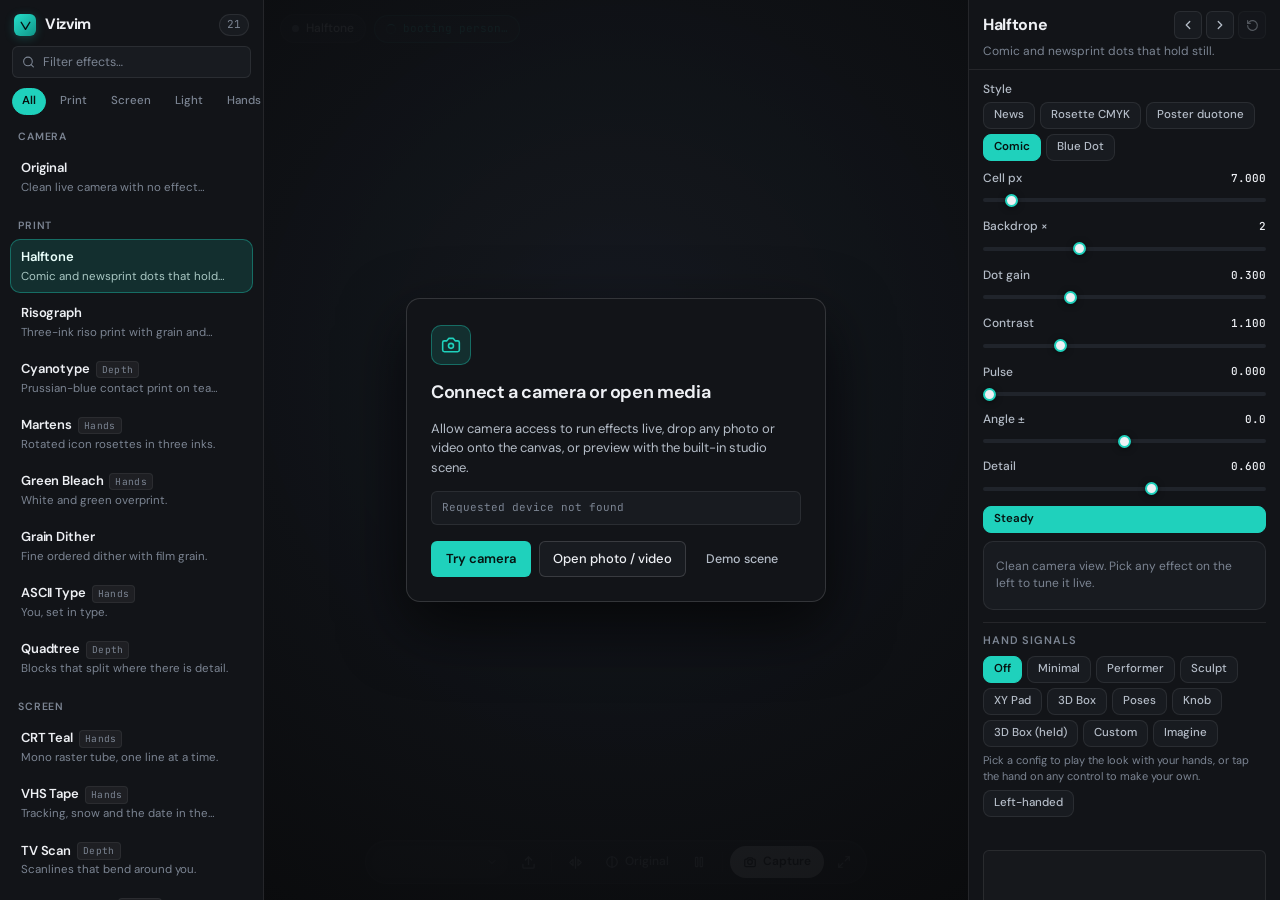
<file: index.html>
<!doctype html>
<html lang="en">
<head>
  <meta charset="utf-8">
  <meta name="viewport" content="width=device-width, initial-scale=1, viewport-fit=cover">
  <title>Vizvim — Live Camera Effects</title>
  <meta name="description" content="Real-time WebGL camera effects and hand-driven shaders in one studio.">
  <link rel="icon" type="image/svg+xml" href="data:image/svg+xml,%3Csvg xmlns='http://www.w3.org/2000/svg' viewBox='0 0 32 32'%3E%3Crect width='32' height='32' rx='8' fill='%231fd1bc'/%3E%3Cpath d='M8.5 10.5 16 23l7.5-12.5h-4.2L16 16.4l-3.3-5.9z' fill='%23061311'/%3E%3C/svg%3E">
  <link rel="preconnect" href="https://fonts.googleapis.com">
  <link rel="preconnect" href="https://fonts.gstatic.com" crossorigin>
  <link href="https://fonts.googleapis.com/css2?family=DM+Sans:ital,opsz,wght@0,9..40,400..700;1,9..40,400..600&family=JetBrains+Mono:wght@400;500&display=swap" rel="stylesheet">
  <script>window.VZ_PUBLIC = 1;</script>
  <link rel="stylesheet" href="./studio.css">
</head>
<body data-mobile-tab="effects">
  <div id="app">
    <!-- Left Rail: Effects Library -->
    <aside id="library" aria-label="Effects">
      <div class="lib-head">
        <div class="brand">
          <span class="brand-mark" aria-hidden="true">
            <svg width="13" height="13" viewBox="0 0 24 24" fill="none" stroke="currentColor" stroke-width="2.6" stroke-linecap="round" stroke-linejoin="round"><path d="M4 6l8 13 8-13"/></svg>
          </span>
          <span>Vizvim</span>
        </div>
        <span class="lib-count" id="fxCount">21</span>
      </div>

      <div class="lib-search-wrap">
        <svg class="lib-search-icon" width="13" height="13" viewBox="0 0 24 24" fill="none" stroke="currentColor" stroke-width="2" stroke-linecap="round" stroke-linejoin="round" aria-hidden="true"><circle cx="11" cy="11" r="8"/><path d="m21 21-4.3-4.3"/></svg>
        <input id="fxSearch" type="search" placeholder="Filter effects…" autocomplete="off" aria-label="Filter effects">
        <button id="fxSearchClear" class="hide" type="button" aria-label="Clear filter">&times;</button>
      </div>

      <div class="cat-bar" id="catBar" role="tablist" aria-label="Effect categories"></div>
      <div class="fx-list" id="fxList" role="list"></div>
    </aside>

    <!-- Center: Live Camera Stage -->
    <main id="stage">
      <canvas id="ref"></canvas>
      <canvas id="out"></canvas>
      <div id="flash" aria-hidden="true"></div>

      <div class="stage-top">
        <div class="stage-pills">
          <div class="live-pill">
            <span class="live-dot" id="liveDot"></span>
            <span id="liveFxName">Halftone</span>
          </div>
          <div id="statusPill" role="status" aria-live="polite">
            <span class="spinner" aria-hidden="true"></span>
            <span id="statusText"></span>
          </div>
          <span id="bypassBadge">Original</span>
        </div>
      </div>

      <!-- Camera fallback / empty state -->
      <div id="camOverlay" role="dialog" aria-label="Camera source">
        <div class="cam-card">
          <div class="cam-card-icon" aria-hidden="true">
            <svg width="20" height="20" viewBox="0 0 24 24" fill="none" stroke="currentColor" stroke-width="1.9" stroke-linecap="round" stroke-linejoin="round"><path d="M14.5 4h-5L7 7H4a2 2 0 0 0-2 2v9a2 2 0 0 0 2 2h16a2 2 0 0 0 2-2V9a2 2 0 0 0-2-2h-3l-2.5-3z"/><circle cx="12" cy="13" r="3"/></svg>
          </div>
          <h2>Connect a camera or open media</h2>
          <p>Allow camera access to run effects live, drop any photo or video onto the canvas, or preview with the built-in studio scene.</p>
          <div class="cam-card-detail" id="camErrorDetail"></div>
          <div class="cam-actions">
            <button id="camRetryBtn" class="btn-primary" type="button">Try camera</button>
            <button id="camUploadBtn" class="btn-secondary" type="button">Open photo / video</button>
            <button id="camDemoBtn" class="btn-ghost" type="button">Demo scene</button>
          </div>
        </div>
      </div>

      <!-- Floating Camera Action Dock -->
      <div class="dock" role="toolbar" aria-label="Camera controls">
        <select id="srcPick" class="dock-select" title="Camera or media source" aria-label="Source"></select>
        <button id="uploadBtn" class="dock-btn icon-only" type="button" title="Open photo or video">
          <svg width="15" height="15" viewBox="0 0 24 24" fill="none" stroke="currentColor" stroke-width="2" stroke-linecap="round" stroke-linejoin="round"><path d="M21 15v4a2 2 0 0 1-2 2H5a2 2 0 0 1-2-2v-4"/><polyline points="17 8 12 3 7 8"/><line x1="12" x2="12" y1="3" y2="15"/></svg>
        </button>
        <input id="fileInput" type="file" accept="image/*,video/*" class="sr-only">
        <span class="dock-sep" aria-hidden="true"></span>
        <button id="mirrorBtn" class="dock-btn icon-only" type="button" title="Mirror camera (M)">
          <svg width="15" height="15" viewBox="0 0 24 24" fill="none" stroke="currentColor" stroke-width="2" stroke-linecap="round" stroke-linejoin="round"><path d="M12 3v18"/><path d="M8 7 3 12l5 5V7z"/><path d="m16 7 5 5-5 5V7z"/></svg>
        </button>
        <button id="compareBtn" class="dock-btn" type="button" title="Hold or click to compare original (O)">
          <svg width="14" height="14" viewBox="0 0 24 24" fill="none" stroke="currentColor" stroke-width="2" stroke-linecap="round" stroke-linejoin="round"><circle cx="12" cy="12" r="9"/><path d="M12 3v18"/></svg>
          <span class="btn-label">Original</span>
        </button>
        <button id="freezeBtn" class="dock-btn icon-only" type="button" title="Freeze frame (Space)">
          <svg width="14" height="14" viewBox="0 0 24 24" fill="none" stroke="currentColor" stroke-width="2" stroke-linecap="round" stroke-linejoin="round"><rect x="6" y="4" width="4" height="16" rx="1"/><rect x="14" y="4" width="4" height="16" rx="1"/></svg>
        </button>
        <span class="dock-sep" aria-hidden="true"></span>
        <button id="snapBtn" class="dock-btn shutter" type="button" title="Save snapshot PNG (S)">
          <svg width="14" height="14" viewBox="0 0 24 24" fill="none" stroke="currentColor" stroke-width="2.2" stroke-linecap="round" stroke-linejoin="round"><circle cx="12" cy="12" r="4"/><path d="M5 7h2l1.5-2h7L17 7h2a2 2 0 0 1 2 2v9a2 2 0 0 1-2 2H5a2 2 0 0 1-2-2V9a2 2 0 0 1 2-2z"/></svg>
          <span class="btn-label">Capture</span>
        </button>
        <button id="focusBtn" class="dock-btn icon-only" type="button" title="Toggle focus view (F)">
          <svg width="14" height="14" viewBox="0 0 24 24" fill="none" stroke="currentColor" stroke-width="2" stroke-linecap="round" stroke-linejoin="round"><path d="M15 3h6v6"/><path d="M9 21H3v-6"/><path d="M21 3l-7 7"/><path d="M3 21l7-7"/></svg>
        </button>
      </div>

      <pre id="err"></pre>
      <div id="drop">Drop a photo or video to apply effects</div>
    </main>

    <!-- Mobile Bottom Switcher -->
    <nav id="mobileNav" aria-label="Studio views">
      <button class="mob-tab on" type="button" data-mtab="effects">Effects</button>
      <button class="mob-tab" type="button" data-mtab="adjust">Adjust</button>
      <button class="mob-tab" type="button" data-mtab="scope">Scope<span class="tab-dot" id="handsDot"></span></button>
    </nav>

    <!-- Right Inspector: Controls + Always-Visible Hand Signals & Scope -->
    <aside id="inspector" aria-label="Effect controls and hand scope">
      <div class="insp-head">
        <div class="insp-title-row">
          <h1 id="fxTitle">Halftone</h1>
          <div class="insp-nav">
            <button id="prevBtn" class="icon-btn" type="button" title="Previous effect (←)">
              <svg width="14" height="14" viewBox="0 0 24 24" fill="none" stroke="currentColor" stroke-width="2.2" stroke-linecap="round" stroke-linejoin="round"><path d="m15 18-6-6 6-6"/></svg>
            </button>
            <button id="nextBtn" class="icon-btn" type="button" title="Next effect (→)">
              <svg width="14" height="14" viewBox="0 0 24 24" fill="none" stroke="currentColor" stroke-width="2.2" stroke-linecap="round" stroke-linejoin="round"><path d="m9 18 6-6-6-6"/></svg>
            </button>
            <button id="resetBtn" class="icon-btn" type="button" title="Reset effect controls">
              <svg width="13" height="13" viewBox="0 0 24 24" fill="none" stroke="currentColor" stroke-width="2.2" stroke-linecap="round" stroke-linejoin="round"><path d="M3 12a9 9 0 1 0 3-6.7L3 8"/><path d="M3 3v5h5"/></svg>
            </button>
          </div>
        </div>
        <p id="fxDesc">Comic and newsprint dots that hold still.</p>
      </div>

      <div class="insp-body">
        <section id="paneAdjust" class="insp-section">
          <div id="params"></div>
          <div id="paramsEmpty" class="params-empty hide">Clean camera view. Pick any effect on the left to tune it live.</div>
        </section>

        <section id="paneScope" class="insp-section insp-scope">
          <div id="sections" style="display:flex;flex-direction:column;gap:10px"></div>
        </section>

        <details id="paneDebug" class="studio-details" open>
          <summary>Overlays &amp; telemetry</summary>
          <div class="details-body">
            <div>
              <p class="debug-label">Overlays &amp; Drive</p>
              <div class="chips" id="tools"></div>
            </div>
            <div>
              <p class="debug-label">Telemetry</p>
              <div id="hud"></div>
            </div>
            <div>
              <p class="debug-label">Shortcuts</p>
              <div class="shortcut-grid">
                <span class="kbd">&larr; / &rarr;</span><span>Previous / next effect</span>
                <span class="kbd">O</span><span>Hold for original</span>
                <span class="kbd">Space</span><span>Freeze / pause</span>
                <span class="kbd">M</span><span>Mirror camera</span>
                <span class="kbd">S</span><span>Capture PNG</span>
                <span class="kbd">F</span><span>Focus view</span>
              </div>
            </div>
          </div>
        </details>
      </div>

      <!-- Hidden harness anchors kept for compatibility -->
      <select id="fxPick" class="hide" aria-hidden="true"></select>
      <div id="status" class="hide" aria-hidden="true"></div>
    </aside>
  </div>

  <script type="module" src="./lab/harness.js"></script>
  <script type="module" src="./studio.js"></script>
</body>
</html>
</file>
<file: studio.css>
:root {
  --bg: #0b0c0e;
  --surface: #121418;
  --surface-2: #181b20;
  --surface-3: #20242b;
  --line: rgba(255, 255, 255, 0.08);
  --line-strong: rgba(255, 255, 255, 0.14);
  --fg: #eef0f4;
  --fg-2: #b4bcc7;
  --dim: #7b8492;
  --acc: #1fd1bc;
  --acc-soft: rgba(31, 209, 188, 0.14);
  --acc-border: rgba(31, 209, 188, 0.38);
  --danger: #f06a78;
  --radius-sm: 6px;
  --radius-md: 10px;
  --radius-lg: 14px;
  --font-sans: "DM Sans", -apple-system, BlinkMacSystemFont, "Segoe UI", sans-serif;
  --font-mono: "JetBrains Mono", ui-monospace, SFMono-Regular, Menlo, monospace;
  --z-stage: 1;
  --z-overlay: 3;
  --z-dock: 5;
  --z-modal: 7;
  --z-drop: 9;
}

*, *::before, *::after { box-sizing: border-box; }

html, body {
  margin: 0;
  height: 100%;
  height: 100dvh;
  background: var(--bg);
  color: var(--fg);
  font-family: var(--font-sans);
  font-size: 13px;
  line-height: 1.45;
  -webkit-font-smoothing: antialiased;
  overflow: hidden;
}

button, input, select {
  font: inherit;
  color: inherit;
}

button {
  cursor: pointer;
  border: none;
  background: none;
  padding: 0;
  transition: background-color 160ms ease, border-color 160ms ease, color 160ms ease, transform 120ms ease, opacity 160ms ease;
}

button:active:not(:disabled) {
  transform: scale(0.975);
}

button:focus-visible,
input:focus-visible,
select:focus-visible,
.chip:focus-visible {
  outline: 2px solid var(--acc);
  outline-offset: 2px;
}

.hide { display: none !important; }
.sr-only {
  position: absolute;
  width: 1px;
  height: 1px;
  padding: 0;
  margin: -1px;
  overflow: hidden;
  clip: rect(0, 0, 0, 0);
  white-space: nowrap;
  border: 0;
}

/* ---------------- Shell Layout ---------------- */
#app {
  display: grid;
  grid-template-columns: 264px minmax(0, 1fr) 312px;
  height: 100dvh;
  width: 100%;
  overflow: hidden;
  transition: grid-template-columns 220ms cubic-bezier(0.22, 1, 0.36, 1);
}

body.focus-mode #app {
  grid-template-columns: 0px minmax(0, 1fr) 0px;
}

body.focus-mode #library,
body.focus-mode #inspector {
  opacity: 0;
  pointer-events: none;
  border-color: transparent;
}

/* ---------------- Left Rail: Effects Library ---------------- */
#library {
  display: flex;
  flex-direction: column;
  min-width: 0;
  min-height: 0;
  background: var(--surface);
  border-right: 1px solid var(--line);
  overflow: hidden;
  contain: layout style paint;
  transition: opacity 180ms ease;
}

.lib-head {
  display: flex;
  align-items: center;
  justify-content: space-between;
  gap: 8px;
  padding: 14px 14px 10px;
  flex: none;
}

.brand {
  display: inline-flex;
  align-items: center;
  gap: 9px;
  font-size: 15px;
  font-weight: 700;
  letter-spacing: -0.025em;
  color: var(--fg);
}

.brand-mark {
  width: 22px;
  height: 22px;
  border-radius: 6px;
  background: linear-gradient(135deg, #25e0ca 0%, #109689 100%);
  display: inline-flex;
  align-items: center;
  justify-content: center;
  color: #061311;
  box-shadow: 0 2px 10px rgba(31, 209, 188, 0.25);
  flex: none;
}

.lib-count {
  font-family: var(--font-mono);
  font-variant-numeric: tabular-nums;
  font-size: 11px;
  color: var(--dim);
  padding: 2px 7px;
  border-radius: 999px;
  background: var(--surface-2);
  border: 1px solid var(--line);
}

.lib-search-wrap {
  padding: 0 12px 10px;
  flex: none;
  position: relative;
}

.lib-search-icon {
  position: absolute;
  left: 22px;
  top: 50%;
  transform: translateY(calc(-50% - 5px));
  color: var(--dim);
  pointer-events: none;
}

#fxSearch {
  width: 100%;
  height: 32px;
  padding: 0 28px 0 30px;
  border-radius: var(--radius-sm);
  background: var(--surface-2);
  border: 1px solid var(--line);
  color: var(--fg);
  font-size: 12.5px;
  transition: border-color 150ms ease, background-color 150ms ease;
}

#fxSearch::placeholder { color: var(--dim); }
#fxSearch:hover { border-color: var(--line-strong); }
#fxSearch:focus { border-color: var(--acc-border); background: #1c2027; outline: none; }

#fxSearchClear {
  position: absolute;
  right: 18px;
  top: 50%;
  transform: translateY(calc(-50% - 5px));
  width: 18px;
  height: 18px;
  border-radius: 999px;
  color: var(--dim);
  display: inline-flex;
  align-items: center;
  justify-content: center;
}
#fxSearchClear:hover { color: var(--fg); background: var(--surface-3); }

.cat-bar {
  display: flex;
  gap: 4px;
  padding: 0 12px 10px;
  flex: none;
  overflow-x: auto;
  scrollbar-width: none;
}
.cat-bar::-webkit-scrollbar { display: none; }

.cat-pill {
  flex: none;
  padding: 4px 9px;
  border-radius: 999px;
  font-size: 11.5px;
  font-weight: 500;
  color: var(--dim);
  background: transparent;
  border: 1px solid transparent;
}
.cat-pill:hover { color: var(--fg); background: var(--surface-2); }
.cat-pill.on {
  color: #061311;
  background: var(--acc);
  border-color: var(--acc);
  font-weight: 600;
}

.fx-list {
  flex: 1;
  min-height: 0;
  overflow-y: auto;
  padding: 2px 10px 18px;
  display: flex;
  flex-direction: column;
  gap: 2px;
  scrollbar-width: thin;
  scrollbar-color: rgba(255,255,255,0.12) transparent;
}

.fx-group-label {
  font-size: 10.5px;
  font-weight: 600;
  letter-spacing: 0.08em;
  text-transform: uppercase;
  color: var(--dim);
  padding: 12px 8px 4px;
}
.fx-group-label:first-child { padding-top: 2px; }

.fx-item {
  width: 100%;
  text-align: left;
  padding: 8px 10px;
  border-radius: var(--radius-md);
  border: 1px solid transparent;
  display: flex;
  flex-direction: column;
  gap: 2px;
  position: relative;
}

.fx-item:hover {
  background: var(--surface-2);
}

.fx-item.on {
  background: var(--acc-soft);
  border-color: var(--acc-border);
}

.fx-item-top {
  display: flex;
  align-items: center;
  justify-content: space-between;
  gap: 6px;
}

.fx-item-name {
  font-size: 13px;
  font-weight: 600;
  color: var(--fg);
  letter-spacing: -0.01em;
}

.fx-item.on .fx-item-name {
  color: #e9fffb;
}

.fx-item-desc {
  font-size: 11.5px;
  color: var(--dim);
  line-height: 1.32;
  display: -webkit-box;
  -webkit-line-clamp: 1;
  -webkit-box-orient: vertical;
  overflow: hidden;
}

.fx-item.on .fx-item-desc {
  color: #a9c7c3;
}

.fx-tags {
  display: inline-flex;
  align-items: center;
  gap: 4px;
  flex: none;
}

.fx-badge {
  font-family: var(--font-mono);
  font-size: 9.5px;
  letter-spacing: 0.03em;
  padding: 1px 5px;
  border-radius: 4px;
  color: var(--dim);
  background: rgba(255, 255, 255, 0.05);
  border: 1px solid rgba(255, 255, 255, 0.06);
}

.fx-item.on .fx-badge {
  color: var(--acc);
  background: rgba(31, 209, 188, 0.14);
  border-color: rgba(31, 209, 188, 0.3);
}

.fx-empty {
  padding: 28px 12px;
  text-align: center;
  color: var(--dim);
  font-size: 12.5px;
}

/* ---------------- Center: Live Viewport Stage ---------------- */
#stage {
  position: relative;
  min-width: 0;
  min-height: 0;
  display: flex;
  align-items: center;
  justify-content: center;
  padding: 18px 18px 76px;
  background:
    radial-gradient(ellipse 80% 70% at 50% 42%, #151921 0%, #0b0c0e 72%);
  overflow: hidden;
  z-index: var(--z-stage);
}

#stage canvas#out {
  max-width: 100%;
  max-height: 100%;
  min-width: 0;
  display: block;
  background: #07080a;
  border-radius: var(--radius-md);
  border: 1px solid rgba(255, 255, 255, 0.08);
  box-shadow: 0 10px 28px rgba(0, 0, 0, 0.42);
}

#stage #ref { display: none; }
#stage.pair #ref { display: block; max-width: calc(50% - 4px); border-radius: var(--radius-md); }
#stage.pair #out { max-width: calc(50% - 4px); }

/* Shutter flash on snapshot */
#flash {
  position: absolute;
  inset: 0;
  background: #ffffff;
  opacity: 0;
  pointer-events: none;
  z-index: var(--z-overlay);
  transition: opacity 280ms ease-out;
}
#flash.pop { opacity: 0.42; transition: none; }

/* Top-left floating status & active pill */
.stage-top {
  position: absolute;
  top: 14px;
  left: 16px;
  right: 16px;
  display: flex;
  align-items: center;
  justify-content: space-between;
  gap: 8px;
  pointer-events: none;
  z-index: var(--z-overlay);
}

.stage-pills {
  display: flex;
  align-items: center;
  gap: 8px;
  min-width: 0;
}

.live-pill {
  display: inline-flex;
  align-items: center;
  gap: 7px;
  padding: 5px 11px;
  border-radius: 999px;
  background: rgba(15, 17, 22, 0.92);
  border: 1px solid rgba(255, 255, 255, 0.1);
  box-shadow: 0 4px 14px rgba(0, 0, 0, 0.35);
  font-size: 12px;
  font-weight: 500;
  color: var(--fg);
  pointer-events: auto;
}

.live-dot {
  width: 7px;
  height: 7px;
  border-radius: 50%;
  background: var(--acc);
  box-shadow: 0 0 8px var(--acc);
  flex: none;
}
.live-dot.frozen { background: #f2b749; box-shadow: 0 0 8px #f2b749; }
.live-dot.off { background: var(--dim); box-shadow: none; }

#statusPill {
  display: none;
  align-items: center;
  gap: 7px;
  padding: 5px 11px;
  border-radius: 999px;
  background: rgba(15, 17, 22, 0.94);
  border: 1px solid var(--acc-border);
  font-family: var(--font-mono);
  font-size: 11px;
  color: var(--acc);
}
#statusPill.show { display: inline-flex; }

.spinner {
  width: 10px;
  height: 10px;
  border: 1.5px solid rgba(31, 209, 188, 0.25);
  border-top-color: var(--acc);
  border-radius: 50%;
  animation: vzspin 0.75s linear infinite;
}
@keyframes vzspin { to { transform: rotate(360deg); } }

#bypassBadge {
  display: none;
  padding: 5px 10px;
  border-radius: 999px;
  background: rgba(242, 183, 73, 0.16);
  border: 1px solid rgba(242, 183, 73, 0.45);
  color: #f6cd7b;
  font-size: 11px;
  font-weight: 600;
  letter-spacing: 0.04em;
  text-transform: uppercase;
}
#bypassBadge.show { display: inline-flex; }

/* Floating camera dock */
.dock {
  position: absolute;
  left: 50%;
  bottom: 16px;
  transform: translateX(-50%);
  display: flex;
  align-items: center;
  gap: 4px;
  padding: 5px 6px;
  border-radius: 999px;
  background: rgba(18, 20, 25, 0.94);
  border: 1px solid rgba(255, 255, 255, 0.11);
  box-shadow:
    0 10px 26px rgba(0, 0, 0, 0.5),
    inset 0 1px 0 rgba(255, 255, 255, 0.06);
  z-index: var(--z-dock);
  max-width: calc(100% - 24px);
}

.dock-sep {
  width: 1px;
  height: 20px;
  background: var(--line);
  margin: 0 3px;
  flex: none;
}

.dock-select {
  height: 32px;
  max-width: 170px;
  padding: 0 24px 0 11px;
  border-radius: 999px;
  background: rgba(255, 255, 255, 0.05) url("data:image/svg+xml,%3Csvg xmlns='http://www.w3.org/2000/svg' width='12' height='12' viewBox='0 0 24 24' fill='none' stroke='%238e96a2' stroke-width='2' stroke-linecap='round' stroke-linejoin='round'%3E%3Cpath d='m6 9 6 6 6-6'/%3E%3C/svg%3E") no-repeat right 9px center;
  border: 1px solid transparent;
  color: var(--fg);
  font-size: 12px;
  font-weight: 500;
  appearance: none;
  cursor: pointer;
  text-overflow: ellipsis;
}
.dock-select:hover { background-color: rgba(255, 255, 255, 0.09); border-color: var(--line); }
.dock-select option { background: #181b20; color: var(--fg); }

.dock-btn {
  height: 32px;
  padding: 0 10px;
  border-radius: 999px;
  display: inline-flex;
  align-items: center;
  justify-content: center;
  gap: 6px;
  font-size: 12px;
  font-weight: 500;
  color: var(--fg-2);
  white-space: nowrap;
}
.dock-btn:hover { color: var(--fg); background: rgba(255, 255, 255, 0.08); }
.dock-btn.on { color: #061311; background: var(--acc); font-weight: 600; }
.dock-btn.icon-only { width: 32px; padding: 0; }

.dock-btn.shutter {
  background: var(--fg);
  color: #0b0c0e;
  font-weight: 600;
  padding: 0 13px;
}
.dock-btn.shutter:hover { background: #ffffff; color: #0b0c0e; }

/* Composed empty / camera-fallback card */
#camOverlay {
  position: absolute;
  inset: 0;
  display: none;
  align-items: center;
  justify-content: center;
  padding: 24px;
  z-index: var(--z-modal);
  background: radial-gradient(circle at 50% 40%, rgba(22, 26, 33, 0.92), rgba(11, 12, 14, 0.96));
}
#camOverlay.show { display: flex; }

.cam-card {
  width: 100%;
  max-width: 420px;
  padding: 26px 24px 24px;
  border-radius: var(--radius-lg);
  background: var(--surface);
  border: 1px solid var(--line-strong);
  box-shadow: 0 24px 64px rgba(0, 0, 0, 0.65);
  display: flex;
  flex-direction: column;
  gap: 14px;
}

.cam-card-icon {
  width: 40px;
  height: 40px;
  border-radius: 10px;
  background: var(--acc-soft);
  border: 1px solid var(--acc-border);
  color: var(--acc);
  display: inline-flex;
  align-items: center;
  justify-content: center;
}

.cam-card h2 {
  margin: 0;
  font-size: 18px;
  font-weight: 650;
  letter-spacing: -0.02em;
}

.cam-card p {
  margin: 0;
  color: var(--fg-2);
  font-size: 13px;
  line-height: 1.5;
}

.cam-card-detail {
  font-family: var(--font-mono);
  font-size: 11px;
  color: var(--dim);
  padding: 8px 10px;
  border-radius: var(--radius-sm);
  background: var(--surface-2);
  border: 1px solid var(--line);
  word-break: break-word;
}

.cam-actions {
  display: flex;
  flex-wrap: wrap;
  gap: 8px;
  margin-top: 2px;
}

.btn-primary {
  height: 36px;
  padding: 0 15px;
  border-radius: var(--radius-sm);
  background: var(--acc);
  color: #061311;
  font-weight: 600;
  font-size: 13px;
  display: inline-flex;
  align-items: center;
  gap: 7px;
}
.btn-primary:hover { filter: brightness(1.07); }

.btn-secondary {
  height: 36px;
  padding: 0 13px;
  border-radius: var(--radius-sm);
  background: var(--surface-2);
  border: 1px solid var(--line-strong);
  color: var(--fg);
  font-weight: 500;
  font-size: 13px;
  display: inline-flex;
  align-items: center;
  gap: 7px;
}
.btn-secondary:hover { background: var(--surface-3); }

.btn-ghost {
  height: 36px;
  padding: 0 12px;
  border-radius: var(--radius-sm);
  color: var(--fg-2);
  font-weight: 500;
  font-size: 12.5px;
  display: inline-flex;
  align-items: center;
  gap: 6px;
}
.btn-ghost:hover { color: var(--fg); background: var(--surface-2); }

/* Drag-and-drop & real errors */
#drop {
  position: absolute;
  inset: 14px;
  border: 2px dashed var(--acc);
  border-radius: var(--radius-lg);
  display: none;
  align-items: center;
  justify-content: center;
  color: var(--acc);
  font-size: 15px;
  font-weight: 600;
  background: rgba(11, 12, 14, 0.9);
  z-index: var(--z-drop);
  pointer-events: none;
}

#err {
  position: absolute;
  left: 16px;
  right: 16px;
  bottom: 68px;
  margin: 0;
  padding: 12px 14px;
  border-radius: var(--radius-md);
  background: rgba(42, 13, 18, 0.94);
  color: #ffb2bc;
  border: 1px solid rgba(240, 106, 120, 0.45);
  font-family: var(--font-mono);
  font-size: 11.5px;
  white-space: pre-wrap;
  max-height: 36%;
  overflow: auto;
  display: none;
  z-index: var(--z-modal);
}

/* ---------------- Right Inspector ---------------- */
#inspector {
  display: flex;
  flex-direction: column;
  min-width: 0;
  min-height: 0;
  background: var(--surface);
  border-left: 1px solid var(--line);
  overflow: hidden;
  contain: layout style paint;
  transition: opacity 180ms ease;
}

.insp-head {
  padding: 11px 14px 9px;
  border-bottom: 1px solid var(--line);
  display: flex;
  flex-direction: column;
  gap: 4px;
  flex: none;
}

.insp-title-row {
  display: flex;
  align-items: center;
  justify-content: space-between;
  gap: 8px;
}

#fxTitle {
  margin: 0;
  font-size: 16px;
  font-weight: 700;
  letter-spacing: -0.02em;
  color: var(--fg);
  min-width: 0;
  overflow: hidden;
  text-overflow: ellipsis;
  white-space: nowrap;
}

.insp-nav {
  display: inline-flex;
  align-items: center;
  gap: 4px;
  flex: none;
}

.icon-btn {
  width: 28px;
  height: 28px;
  border-radius: var(--radius-sm);
  background: var(--surface-2);
  border: 1px solid var(--line);
  color: var(--fg-2);
  display: inline-flex;
  align-items: center;
  justify-content: center;
}
.icon-btn:hover { color: var(--fg); background: var(--surface-3); border-color: var(--line-strong); }

#fxDesc {
  margin: 0;
  font-size: 12px;
  color: var(--dim);
  line-height: 1.4;
}

.tab-dot {
  width: 6px;
  height: 6px;
  border-radius: 50%;
  background: var(--acc);
  display: none;
}
.tab-dot.show { display: inline-block; }

.insp-body {
  flex: 1;
  min-height: 0;
  overflow-y: auto;
  padding: 11px 14px;
  display: flex;
  flex-direction: column;
  gap: 12px;
  scrollbar-width: thin;
  scrollbar-color: rgba(255,255,255,0.12) transparent;
}

.insp-section {
  display: flex;
  flex-direction: column;
  gap: 8px;
}

.insp-scope {
  padding-top: 10px;
  border-top: 1px solid var(--line);
}

.studio-details {
  margin-top: auto;
  padding-top: 12px;
  border-top: 1px solid var(--line);
}

.studio-details > summary {
  list-style: none;
  cursor: pointer;
  font-size: 11px;
  font-weight: 600;
  letter-spacing: 0.08em;
  text-transform: uppercase;
  color: var(--dim);
  display: flex;
  align-items: center;
  justify-content: space-between;
  user-select: none;
  padding: 2px 0;
}
.studio-details > summary::-webkit-details-marker { display: none; }
.studio-details > summary::after {
  content: '+';
  font-family: var(--font-mono);
  font-size: 13px;
  color: var(--dim);
}
.studio-details[open] > summary::after { content: '−'; }
.studio-details > summary:hover { color: var(--fg); }

.details-body {
  display: flex;
  flex-direction: column;
  gap: 12px;
  padding-top: 10px;
}

/* Harness-generated #params & #sections styling */
#params {
  display: flex;
  flex-direction: column;
  gap: 9px !important;
}

#params .row,
#sections .row {
  display: flex;
  flex-direction: column;
  gap: 4px;
}

#params .row .top {
  display: flex;
  align-items: center;
  justify-content: space-between;
  gap: 6px;
  font-size: 12px;
  color: var(--fg-2);
}

#params .row .top span:first-child {
  min-width: 0;
  overflow: hidden;
  text-overflow: ellipsis;
  white-space: nowrap;
  font-weight: 500;
}

#params .row .top b {
  font-family: var(--font-mono);
  font-variant-numeric: tabular-nums;
  font-size: 11px;
  font-weight: 500;
  color: var(--fg);
}

#params .row .top .drv {
  font-family: var(--font-mono);
  font-size: 10.5px;
  color: var(--acc);
}

/* Custom studio range slider */
#params input[type="range"] {
  -webkit-appearance: none;
  appearance: none;
  width: 100%;
  height: 18px;
  margin: 0;
  background: transparent;
  cursor: pointer;
}

#params input[type="range"]::-webkit-slider-runnable-track {
  height: 4px;
  border-radius: 999px;
  background: var(--surface-3);
}

#params input[type="range"]::-webkit-slider-thumb {
  -webkit-appearance: none;
  width: 13px;
  height: 13px;
  border-radius: 50%;
  background: var(--fg);
  border: 2px solid var(--acc);
  margin-top: -4.5px;
  box-shadow: 0 1px 6px rgba(0, 0, 0, 0.5);
  transition: transform 120ms ease;
}

#params input[type="range"]:hover::-webkit-slider-thumb {
  transform: scale(1.15);
}

#params input[type="range"]::-moz-range-track {
  height: 4px;
  border-radius: 999px;
  background: var(--surface-3);
}

#params input[type="range"]::-moz-range-thumb {
  width: 13px;
  height: 13px;
  border-radius: 50%;
  background: var(--fg);
  border: 2px solid var(--acc);
  box-shadow: 0 1px 6px rgba(0, 0, 0, 0.5);
}

#params input[type="color"] {
  width: 100%;
  height: 28px;
  padding: 2px;
  border-radius: var(--radius-sm);
  border: 1px solid var(--line-strong);
  background: var(--surface-2);
  cursor: pointer;
}

.chips {
  display: flex;
  flex-wrap: wrap;
  gap: 5px;
}

.chip {
  display: inline-flex;
  align-items: center;
  padding: 5px 10px;
  border-radius: 8px;
  font-size: 11.5px;
  line-height: 1.3;
  font-weight: 500;
  color: var(--fg-2);
  background: var(--surface-2);
  border: 1px solid var(--line);
  cursor: pointer;
  user-select: none;
  transition: background-color 140ms ease, border-color 140ms ease, color 140ms ease;
}

.chip:hover {
  color: var(--fg);
  border-color: var(--line-strong);
  background: var(--surface-3);
}

.chip.on {
  color: #061311;
  background: var(--acc);
  border-color: var(--acc);
  font-weight: 600;
}

#sections h1 {
  font-size: 11px;
  font-weight: 600;
  letter-spacing: 0.08em;
  text-transform: uppercase;
  color: var(--dim);
  margin: 0 0 4px;
}

#sections canvas {
  width: 100% !important;
  height: auto !important;
  border-radius: var(--radius-sm);
  background: rgba(255, 255, 255, 0.02);
  padding: 4px;
  border: 1px solid var(--line);
}

.params-empty {
  padding: 16px 12px;
  border-radius: var(--radius-md);
  background: var(--surface-2);
  border: 1px solid var(--line);
  color: var(--dim);
  font-size: 12px;
  line-height: 1.45;
}

.hands-intro {
  font-size: 12px;
  color: var(--dim);
  line-height: 1.45;
  margin: 0;
}

.debug-label {
  font-size: 10.5px;
  font-weight: 600;
  letter-spacing: 0.08em;
  text-transform: uppercase;
  color: var(--dim);
  margin: 0 0 6px;
}

#hud {
  font-family: var(--font-mono);
  font-variant-numeric: tabular-nums;
  font-size: 11px;
  line-height: 1.5;
  color: var(--dim);
  background: var(--surface-2);
  border: 1px solid var(--line);
  border-radius: var(--radius-sm);
  padding: 10px;
  white-space: pre-wrap;
  overflow-wrap: anywhere;
}

.shortcut-grid {
  display: grid;
  grid-template-columns: auto 1fr;
  gap: 5px 10px;
  align-items: center;
  font-size: 11.5px;
  color: var(--dim);
}

.kbd {
  font-family: var(--font-mono);
  font-size: 10.5px;
  padding: 1px 6px;
  border-radius: 4px;
  background: var(--surface-2);
  border: 1px solid var(--line-strong);
  color: var(--fg-2);
  text-align: center;
}

/* ---------------- Mobile Layout (< 960px) ---------------- */
#mobileNav {
  display: none;
}

@media (max-width: 959px) {
  #app {
    display: flex;
    flex-direction: column;
    height: 100dvh;
  }

  #stage {
    order: 1;
    flex: none;
    height: 46dvh;
    padding: 10px 10px 58px;
  }

  #mobileNav {
    order: 2;
    flex: none;
    display: grid;
    grid-template-columns: repeat(3, 1fr);
    gap: 4px;
    padding: 6px 10px;
    background: var(--surface);
    border-top: 1px solid var(--line);
    border-bottom: 1px solid var(--line);
  }

  .mob-tab {
    height: 34px;
    border-radius: var(--radius-sm);
    font-size: 12.5px;
    font-weight: 600;
    color: var(--dim);
    display: inline-flex;
    align-items: center;
    justify-content: center;
    gap: 6px;
  }
  .mob-tab.on {
    color: #061311;
    background: var(--acc);
  }

  #library,
  #inspector {
    order: 3;
    flex: 1;
    min-height: 0;
    width: 100%;
    border: none;
    display: none;
  }

  body[data-mobile-tab="effects"] #library { display: flex; }
  body[data-mobile-tab="adjust"] #inspector,
  body[data-mobile-tab="scope"] #inspector { display: flex; }

  body[data-mobile-tab="effects"] .lib-head { display: none; }
  body[data-mobile-tab="adjust"] #paneScope,
  body[data-mobile-tab="adjust"] #paneDebug { display: none; }
  body[data-mobile-tab="scope"] #paneAdjust { display: none; }
  body[data-mobile-tab="scope"] .insp-scope { padding-top: 0; border-top: none; }

  .fx-list {
    display: grid;
    grid-template-columns: repeat(2, minmax(0, 1fr));
    gap: 6px;
    align-content: start;
  }
  .fx-group-label {
    grid-column: 1 / -1;
  }

  .dock {
    bottom: 8px;
    padding: 4px 5px;
  }
  .dock-select { max-width: 112px; font-size: 11.5px; }
  .dock-btn .btn-label { display: none; }
  .dock-btn.shutter { padding: 0 10px; }
  #focusBtn { display: none; }
}
</file>
